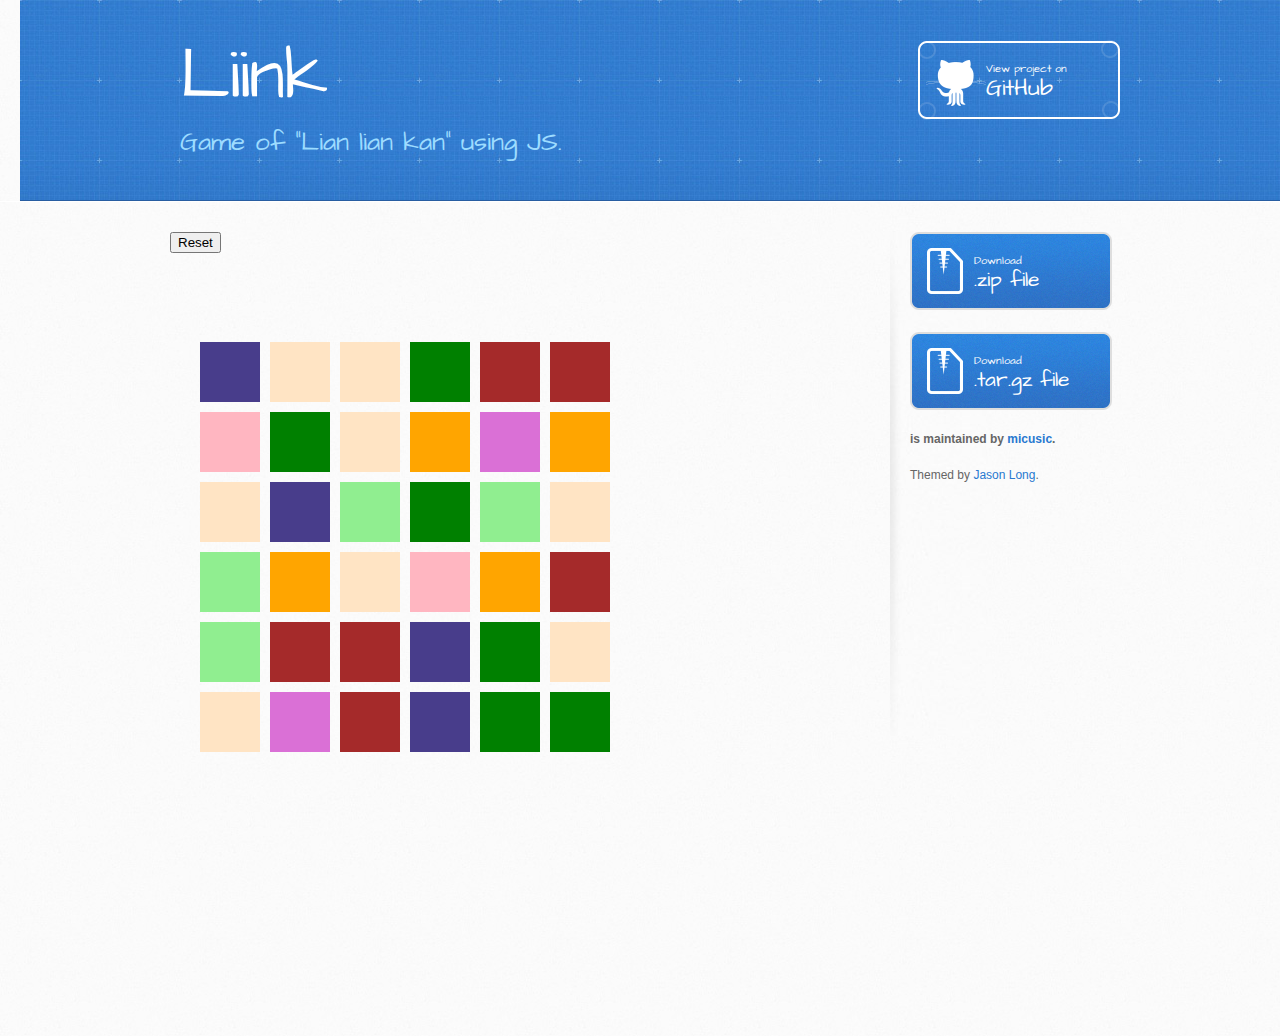
<file: index.html>
<!DOCTYPE html>
<html>
<head>
    <meta charset='utf-8'>
    <meta http-equiv="X-UA-Compatible" content="chrome=1">
    <meta name="viewport" content="width=device-width, initial-scale=1, maximum-scale=1">
    <link href='https://fonts.googleapis.com/css?family=Architects+Daughter' rel='stylesheet' type='text/css'>
    <link rel="stylesheet" type="text/css" href="stylesheets/stylesheet.css" media="screen"/>
    <link rel="stylesheet" type="text/css" href="stylesheets/pygment_trac.css" media="screen"/>
    <link rel="stylesheet" type="text/css" href="stylesheets/print.css" media="print"/>
    <link rel="stylesheet" type="text/css" href="stylesheets/liink.css"/>
    <script type="text/javascript" src="javascripts/jquery-1.11.0.js"></script>
    <script type="text/javascript" src="javascripts/liink.js"></script>

    <!--[if lt IE 9]>
    <script src="//html5shiv.googlecode.com/svn/trunk/html5.js"></script>
    <![endif]-->

    <title>Liink by micusic</title>
</head>

<body>
<header>
    <div class="inner">
        <h1>Liink</h1>
        <h2>Game of &quot;Lian lian kan&quot; using JS.</h2>
        <a href="https://github.com/micusic/Liink" class="button">
            <small>View project on</small>
            GitHub</a>
    </div>
</header>

<div id="content-wrapper">
    <div class="inner clearfix">
        <button type="button" id="reset">Reset</button>
        <section id="main-content">

        </section>

        <aside id="sidebar">
            <a href="https://github.com/micusic/Liink/zipball/master" class="button">
                <small>Download</small>
                .zip file
            </a>
            <a href="https://github.com/micusic/Liink/tarball/master" class="button">
                <small>Download</small>
                .tar.gz file
            </a>

            <p class="repo-owner"><a href="https://github.com/micusic/Liink"></a> is maintained by <a
                    href="https://github.com/micusic">micusic</a>.</p>

            <p>Themed by <a href="https://twitter.com/jasonlong">Jason Long</a>.</p>
        </aside>
    </div>
</div>


</body>
</html>
</file>
<file: stylesheets/pygment_trac.css>
.highlight  { background: #ffffff; }
.highlight .c { color: #999988; font-style: italic } /* Comment */
.highlight .err { color: #a61717; background-color: #e3d2d2 } /* Error */
.highlight .k { font-weight: bold } /* Keyword */
.highlight .o { font-weight: bold } /* Operator */
.highlight .cm { color: #999988; font-style: italic } /* Comment.Multiline */
.highlight .cp { color: #999999; font-weight: bold } /* Comment.Preproc */
.highlight .c1 { color: #999988; font-style: italic } /* Comment.Single */
.highlight .cs { color: #999999; font-weight: bold; font-style: italic } /* Comment.Special */
.highlight .gd { color: #000000; background-color: #ffdddd } /* Generic.Deleted */
.highlight .gd .x { color: #000000; background-color: #ffaaaa } /* Generic.Deleted.Specific */
.highlight .ge { font-style: italic } /* Generic.Emph */
.highlight .gr { color: #aa0000 } /* Generic.Error */
.highlight .gh { color: #999999 } /* Generic.Heading */
.highlight .gi { color: #000000; background-color: #ddffdd } /* Generic.Inserted */
.highlight .gi .x { color: #000000; background-color: #aaffaa } /* Generic.Inserted.Specific */
.highlight .go { color: #888888 } /* Generic.Output */
.highlight .gp { color: #555555 } /* Generic.Prompt */
.highlight .gs { font-weight: bold } /* Generic.Strong */
.highlight .gu { color: #800080; font-weight: bold; } /* Generic.Subheading */
.highlight .gt { color: #aa0000 } /* Generic.Traceback */
.highlight .kc { font-weight: bold } /* Keyword.Constant */
.highlight .kd { font-weight: bold } /* Keyword.Declaration */
.highlight .kn { font-weight: bold } /* Keyword.Namespace */
.highlight .kp { font-weight: bold } /* Keyword.Pseudo */
.highlight .kr { font-weight: bold } /* Keyword.Reserved */
.highlight .kt { color: #445588; font-weight: bold } /* Keyword.Type */
.highlight .m { color: #009999 } /* Literal.Number */
.highlight .s { color: #d14 } /* Literal.String */
.highlight .na { color: #008080 } /* Name.Attribute */
.highlight .nb { color: #0086B3 } /* Name.Builtin */
.highlight .nc { color: #445588; font-weight: bold } /* Name.Class */
.highlight .no { color: #008080 } /* Name.Constant */
.highlight .ni { color: #800080 } /* Name.Entity */
.highlight .ne { color: #990000; font-weight: bold } /* Name.Exception */
.highlight .nf { color: #990000; font-weight: bold } /* Name.Function */
.highlight .nn { color: #555555 } /* Name.Namespace */
.highlight .nt { color: #000080 } /* Name.Tag */
.highlight .nv { color: #008080 } /* Name.Variable */
.highlight .ow { font-weight: bold } /* Operator.Word */
.highlight .w { color: #bbbbbb } /* Text.Whitespace */
.highlight .mf { color: #009999 } /* Literal.Number.Float */
.highlight .mh { color: #009999 } /* Literal.Number.Hex */
.highlight .mi { color: #009999 } /* Literal.Number.Integer */
.highlight .mo { color: #009999 } /* Literal.Number.Oct */
.highlight .sb { color: #d14 } /* Literal.String.Backtick */
.highlight .sc { color: #d14 } /* Literal.String.Char */
.highlight .sd { color: #d14 } /* Literal.String.Doc */
.highlight .s2 { color: #d14 } /* Literal.String.Double */
.highlight .se { color: #d14 } /* Literal.String.Escape */
.highlight .sh { color: #d14 } /* Literal.String.Heredoc */
.highlight .si { color: #d14 } /* Literal.String.Interpol */
.highlight .sx { color: #d14 } /* Literal.String.Other */
.highlight .sr { color: #009926 } /* Literal.String.Regex */
.highlight .s1 { color: #d14 } /* Literal.String.Single */
.highlight .ss { color: #990073 } /* Literal.String.Symbol */
.highlight .bp { color: #999999 } /* Name.Builtin.Pseudo */
.highlight .vc { color: #008080 } /* Name.Variable.Class */
.highlight .vg { color: #008080 } /* Name.Variable.Global */
.highlight .vi { color: #008080 } /* Name.Variable.Instance */
.highlight .il { color: #009999 } /* Literal.Number.Integer.Long */

.type-csharp .highlight .k { color: #0000FF }
.type-csharp .highlight .kt { color: #0000FF }
.type-csharp .highlight .nf { color: #000000; font-weight: normal }
.type-csharp .highlight .nc { color: #2B91AF }
.type-csharp .highlight .nn { color: #000000 }
.type-csharp .highlight .s { color: #A31515 }
.type-csharp .highlight .sc { color: #A31515 }
</file>
<file: stylesheets/print.css>
html, body, div, span, applet, object, iframe,
h1, h2, h3, h4, h5, h6, p, blockquote, pre,
a, abbr, acronym, address, big, cite, code,
del, dfn, em, img, ins, kbd, q, s, samp,
small, strike, strong, sub, sup, tt, var,
b, u, i, center,
dl, dt, dd, ol, ul, li,
fieldset, form, label, legend,
table, caption, tbody, tfoot, thead, tr, th, td,
article, aside, canvas, details, embed, 
figure, figcaption, footer, header, hgroup, 
menu, nav, output, ruby, section, summary,
time, mark, audio, video {
  margin: 0;
  padding: 0;
  border: 0;
  font-size: 100%;
  font: inherit;
  vertical-align: baseline;
}
/* HTML5 display-role reset for older browsers */
article, aside, details, figcaption, figure, 
footer, header, hgroup, menu, nav, section {
  display: block;
}
body {
  line-height: 1;
}
ol, ul {
  list-style: none;
}
blockquote, q {
  quotes: none;
}
blockquote:before, blockquote:after,
q:before, q:after {
  content: '';
  content: none;
}
table {
  border-collapse: collapse;
  border-spacing: 0;
}
body {
  font-size: 13px;
  line-height: 1.5; 
  font-family: 'Helvetica Neue', Helvetica, Arial, serif;
  color: #000;
}

a {
  color: #d5000d;
  font-weight: bold;
}

header {
  padding-top: 35px;
  padding-bottom: 10px;
}

header h1 {
  font-weight: bold;
  letter-spacing: -1px;
  font-size: 48px;
  color: #303030;
  line-height: 1.2;
}

header h2 {
  letter-spacing: -1px;
  font-size: 24px;
  color: #aaa;
  font-weight: normal;
  line-height: 1.3;
}
#downloads {
  display: none;
}
#main_content {
  padding-top: 20px;
}

code, pre {
  font-family: Monaco, "Bitstream Vera Sans Mono", "Lucida Console", Terminal;
  color: #222;
  margin-bottom: 30px;
  font-size: 12px;
}

code {
  padding: 0 3px;
}

pre {
  border: solid 1px #ddd;
  padding: 20px;
  overflow: auto;
}
pre code {
  padding: 0;
}

ul, ol, dl {
  margin-bottom: 20px;
}


/* COMMON STYLES */

table {
  width: 100%;
  border: 1px solid #ebebeb;
}

th {
  font-weight: 500;
}

td {
  border: 1px solid #ebebeb;
  text-align: center; 
  font-weight: 300;
}

form {
  background: #f2f2f2;
  padding: 20px;
  
}


/* GENERAL ELEMENT TYPE STYLES */

h1 {
  font-size: 2.8em;
} 

h2 {
  font-size: 22px;
  font-weight: bold;
  color: #303030;
  margin-bottom: 8px;
} 

h3 {
  color: #d5000d;
  font-size: 18px;
  font-weight: bold;
  margin-bottom: 8px;
} 
 
h4 {
  font-size: 16px;
  color: #303030;
  font-weight: bold;
} 

h5 {
  font-size: 1em;
  color: #303030;
} 

h6 {
  font-size: .8em;
  color: #303030;
} 

p {
  font-weight: 300;
  margin-bottom: 20px;
}
 
a {
  text-decoration: none;
}

p a {
  font-weight: 400;
}

blockquote {
  font-size: 1.6em;
  border-left: 10px solid #e9e9e9;
  margin-bottom: 20px;
  padding: 0 0 0 30px;
}

ul li {
  list-style: disc inside;
  padding-left: 20px;
}

ol li {
  list-style: decimal inside;
  padding-left: 3px;
}

dl dd {
  font-style: italic;
  font-weight: 100;
}

footer {
  margin-top: 40px;
  padding-top: 20px;
  padding-bottom: 30px;
  font-size: 13px;
  color: #aaa;
}

footer a {
  color: #666;
}

/* MISC */
.clearfix:after {
  clear: both;
  content: '.';
  display: block;
  visibility: hidden;
  height: 0;
}

.clearfix {display: inline-block;}
* html .clearfix {height: 1%;}
.clearfix {display: block;}
</file>
<file: stylesheets/liink.css>
.block {
  -webkit-box-sizing: border-box;
     -moz-box-sizing: border-box;
          box-sizing: border-box;
}

body {
    margin: 0;
    min-height: 400px;
    font: small arial,sans-serif;
}

.block {
	width: 60px;
	height: 60px;
	background-color: rgba(0,0,0,0);
	display: block;
	position: absolute;
	border: 3px;
}

header {
	margin-left: 20px;
}

.selected {
	border: 3px solid red;
}
</file>
<file: stylesheets/stylesheet.css>
/* http://meyerweb.com/eric/tools/css/reset/ 
   v2.0 | 20110126
   License: none (public domain)
*/
html, body, div, span, applet, object, iframe,
h1, h2, h3, h4, h5, h6, p, blockquote, pre,
a, abbr, acronym, address, big, cite, code,
del, dfn, em, img, ins, kbd, q, s, samp,
small, strike, strong, sub, sup, tt, var,
b, u, i, center,
dl, dt, dd, ol, ul, li,
fieldset, form, label, legend,
table, caption, tbody, tfoot, thead, tr, th, td,
article, aside, canvas, details, embed, 
figure, figcaption, footer, header, hgroup, 
menu, nav, output, ruby, section, summary,
time, mark, audio, video {
	margin: 0;
	padding: 0;
	border: 0;
	font-size: 100%;
	font: inherit;
	vertical-align: baseline;
}
/* HTML5 display-role reset for older browsers */
article, aside, details, figcaption, figure, 
footer, header, hgroup, menu, nav, section {
	display: block;
}
body {
	line-height: 1;
}
ol, ul {
	list-style: none;
}
blockquote, q {
	quotes: none;
}
blockquote:before, blockquote:after,
q:before, q:after {
	content: '';
	content: none;
}
table {
	border-collapse: collapse;
	border-spacing: 0;
}

/* LAYOUT STYLES */
body {
  font-size: 15px;
  line-height: 1.5; 
  background: #fafafa url(../images/body-bg.jpg) 0 0 repeat;
  font-family: 'Helvetica Neue', Helvetica, Arial, serif;
  font-weight: 400;
  color: #666;
}

a {
  color: #2879d0;
}
a:hover {
  color: #2268b2;
}

header {
  padding-top: 40px;
  padding-bottom: 40px;
  font-family: 'Architects Daughter', 'Helvetica Neue', Helvetica, Arial, serif; 
  background: #2e7bcf url(../images/header-bg.jpg) 0 0 repeat-x;
  border-bottom: solid 1px #275da1;
}

header h1 {
  letter-spacing: -1px;
  font-size: 72px;
  color: #fff;
  line-height: 1;
  margin-bottom: 0.2em;
  width: 540px;
}

header h2 {
  font-size: 26px;
  color: #9ddcff;
  font-weight: normal;
  line-height: 1.3;
  width: 540px;
  letter-spacing: 0;
}

.inner {
  position: relative;
  width: 940px;
  margin: 0 auto;
}

#content-wrapper {
  border-top: solid 1px #fff;
  padding-top: 30px;
  padding-bottom: 300px;
}

#main-content {
  width: 690px;
  float: left;
}

#main-content img {
  max-width: 100%;
}

aside#sidebar {
  width: 200px;
  padding-left: 20px;
  min-height: 504px;
  float: right;
  background: transparent url(../images/sidebar-bg.jpg) 0 0 no-repeat;
  font-size: 12px;
  line-height: 1.3;
}

aside#sidebar p.repo-owner,
aside#sidebar p.repo-owner a {
  font-weight: bold;
}

#downloads {
  margin-bottom: 40px;
}

a.button {
  width: 134px;
  height: 58px;
  line-height: 1.2;
  font-size: 23px;
  color: #fff;
  padding-left: 68px;
  padding-top: 22px;
  font-family: 'Architects Daughter', 'Helvetica Neue', Helvetica, Arial, serif; 
}
a.button small {
  display: block;
  font-size: 11px;
}
header a.button {
  position: absolute;
  right: 0;
  top: 0;
  background: transparent url(../images/github-button.png) 0 0 no-repeat;
}
aside a.button {
  width: 138px;
  padding-left: 64px;
  display: block;
  background: transparent url(../images/download-button.png) 0 0 no-repeat;
  margin-bottom: 20px;
  font-size: 21px;
}

code, pre {
  font-family: Monaco, "Bitstream Vera Sans Mono", "Lucida Console", Terminal, monospace;
  color: #222;
  margin-bottom: 30px;
  font-size: 13px;
}

code {
  background-color: #f2f8fc;
  border: solid 1px #dbe7f3;
  padding: 0 3px;
}

pre {
  padding: 20px;
  background: #fff;
  text-shadow: none;
  overflow: auto;
  border: solid 1px #f2f2f2;
}
pre code {
  color: #2879d0;
  background-color: #fff;
  border: none;
  padding: 0;
}

ul, ol, dl {
  margin-bottom: 20px;
}


/* COMMON STYLES */

hr {
  height: 1px;
  line-height: 1px;
  margin-top: 1em;
  padding-bottom: 1em;
  border: none;
  background: transparent url('../images/hr.png') 0 0 no-repeat;
}

table {
  width: 100%;
  border: 1px solid #ebebeb;
}

th {
  font-weight: 500;
}

td {
  border: 1px solid #ebebeb;
  text-align: center; 
  font-weight: 300;
}

form {
  background: #f2f2f2;
  padding: 20px;
  
}


/* GENERAL ELEMENT TYPE STYLES */

#main-content h1 {
  font-family: 'Architects Daughter', 'Helvetica Neue', Helvetica, Arial, serif; 
  font-size: 2.8em;
  letter-spacing: -1px;
  color: #474747;
} 

#main-content h1:before {
  content: "/";
  color: #9ddcff;
  padding-right: 0.3em;
  margin-left: -0.9em;
}

#main-content h2 {
  font-family: 'Architects Daughter', 'Helvetica Neue', Helvetica, Arial, serif; 
  font-size: 22px;
  font-weight: bold;
  margin-bottom: 8px;
  color: #474747;
} 
#main-content h2:before {
  content: "//";
  color: #9ddcff;
  padding-right: 0.3em;
  margin-left: -1.5em;
}

#main-content h3 {
  font-family: 'Architects Daughter', 'Helvetica Neue', Helvetica, Arial, serif; 
  font-size: 18px;
  font-weight: bold;
  margin-top: 24px;
  margin-bottom: 8px;
  color: #474747;
} 
 
#main-content h3:before {
  content: "///";
  color: #9ddcff;
  padding-right: 0.3em;
  margin-left: -2em;
}

#main-content h4 {
  font-family: 'Architects Daughter', 'Helvetica Neue', Helvetica, Arial, serif; 
  font-size: 15px;
  font-weight: bold;
  color: #474747;
} 

h4:before {
  content: "////";
  color: #9ddcff;
  padding-right: 0.3em;
  margin-left: -2.8em;
}

#main-content h5 {
  font-family: 'Architects Daughter', 'Helvetica Neue', Helvetica, Arial, serif; 
  font-size: 14px;
  color: #474747;
} 
h5:before {
  content: "/////";
  color: #9ddcff;
  padding-right: 0.3em;
  margin-left: -3.2em;
}

#main-content h6 {
  font-family: 'Architects Daughter', 'Helvetica Neue', Helvetica, Arial, serif; 
  font-size: .8em;
  color: #474747;
} 
h6:before {
  content: "//////";
  color: #9ddcff;
  padding-right: 0.3em;
  margin-left: -3.7em;
}

p {
  margin-bottom: 20px;
}
 
a {
  text-decoration: none;
}

p a {
  font-weight: 400;
}

blockquote {
  font-size: 1.6em;
  border-left: 10px solid #e9e9e9;
  margin-bottom: 20px;
  padding: 0 0 0 30px;
}

ul {
  list-style: disc inside;
  padding-left: 20px;
}

ol {
  list-style: decimal inside;
  padding-left: 3px;
}

dl dd {
  font-style: italic;
  font-weight: 100;
}

footer {
  background: transparent url('../images/hr.png') 0 0 no-repeat;
  margin-top: 40px;
  padding-top: 20px;
  padding-bottom: 30px;
  font-size: 13px;
  color: #aaa;
}

footer a {
  color: #666;
}
footer a:hover {
  color: #444;
}

/* MISC */
.clearfix:after {
  clear: both;
  content: '.';
  display: block;
  visibility: hidden;
  height: 0;
}

.clearfix {display: inline-block;}
* html .clearfix {height: 1%;}
.clearfix {display: block;}

/* #Media Queries
================================================== */

/* Smaller than standard 960 (devices and browsers) */
@media only screen and (max-width: 959px) {}

/* Tablet Portrait size to standard 960 (devices and browsers) */
@media only screen and (min-width: 768px) and (max-width: 959px) {
  .inner {
    width: 740px;
  }
  header h1, header h2 {
    width: 340px;
  }
  header h1 {
    font-size: 60px;
  }
  header h2 {
    font-size: 30px;
  }
  #main-content {
    width: 490px;
  }
  #main-content h1:before,
  #main-content h2:before,
  #main-content h3:before,
  #main-content h4:before,
  #main-content h5:before,
  #main-content h6:before {
    content: none;
    padding-right: 0;
    margin-left: 0;
  }
}

/* All Mobile Sizes (devices and browser) */
@media only screen and (max-width: 767px) {
  .inner {
    width: 93%;
  }
  header {
    padding: 20px 0;
  }
  header .inner {
    position: relative;
  }
  header h1, header h2 {
    width: 100%;
  }
  header h1 {
    font-size: 48px;
  }
  header h2 {
    font-size: 24px;
  }
  header a.button {
    background-image: none;
    width: auto;
    height: auto;
    display: inline-block;
    margin-top: 15px;
    padding: 5px 10px;
    position: relative;
    text-align: center;
    font-size: 13px;
    line-height: 1;
    background-color: #9ddcff;
    color: #2879d0;
    -moz-border-radius: 5px;
    -webkit-border-radius: 5px;                     
    border-radius: 5px;    
  }
  header a.button small {
    font-size: 13px;
    display: inline;
  }
  #main-content,
  aside#sidebar {
    float: none;
    width: 100% ! important;
  }
  aside#sidebar {
    background-image: none;
    margin-top: 20px;
    border-top: solid 1px #ddd;
    padding: 20px 0;
    min-height: 0;
  }
  aside#sidebar a.button {
    display: none;
  }
  #main-content h1:before,
  #main-content h2:before,
  #main-content h3:before,
  #main-content h4:before,
  #main-content h5:before,
  #main-content h6:before {
    content: none;
    padding-right: 0;
    margin-left: 0;
  }
}

/* Mobile Landscape Size to Tablet Portrait (devices and browsers) */
@media only screen and (min-width: 480px) and (max-width: 767px) {}

/* Mobile Portrait Size to Mobile Landscape Size (devices and browsers) */
@media only screen and (max-width: 479px) {}
</file>
